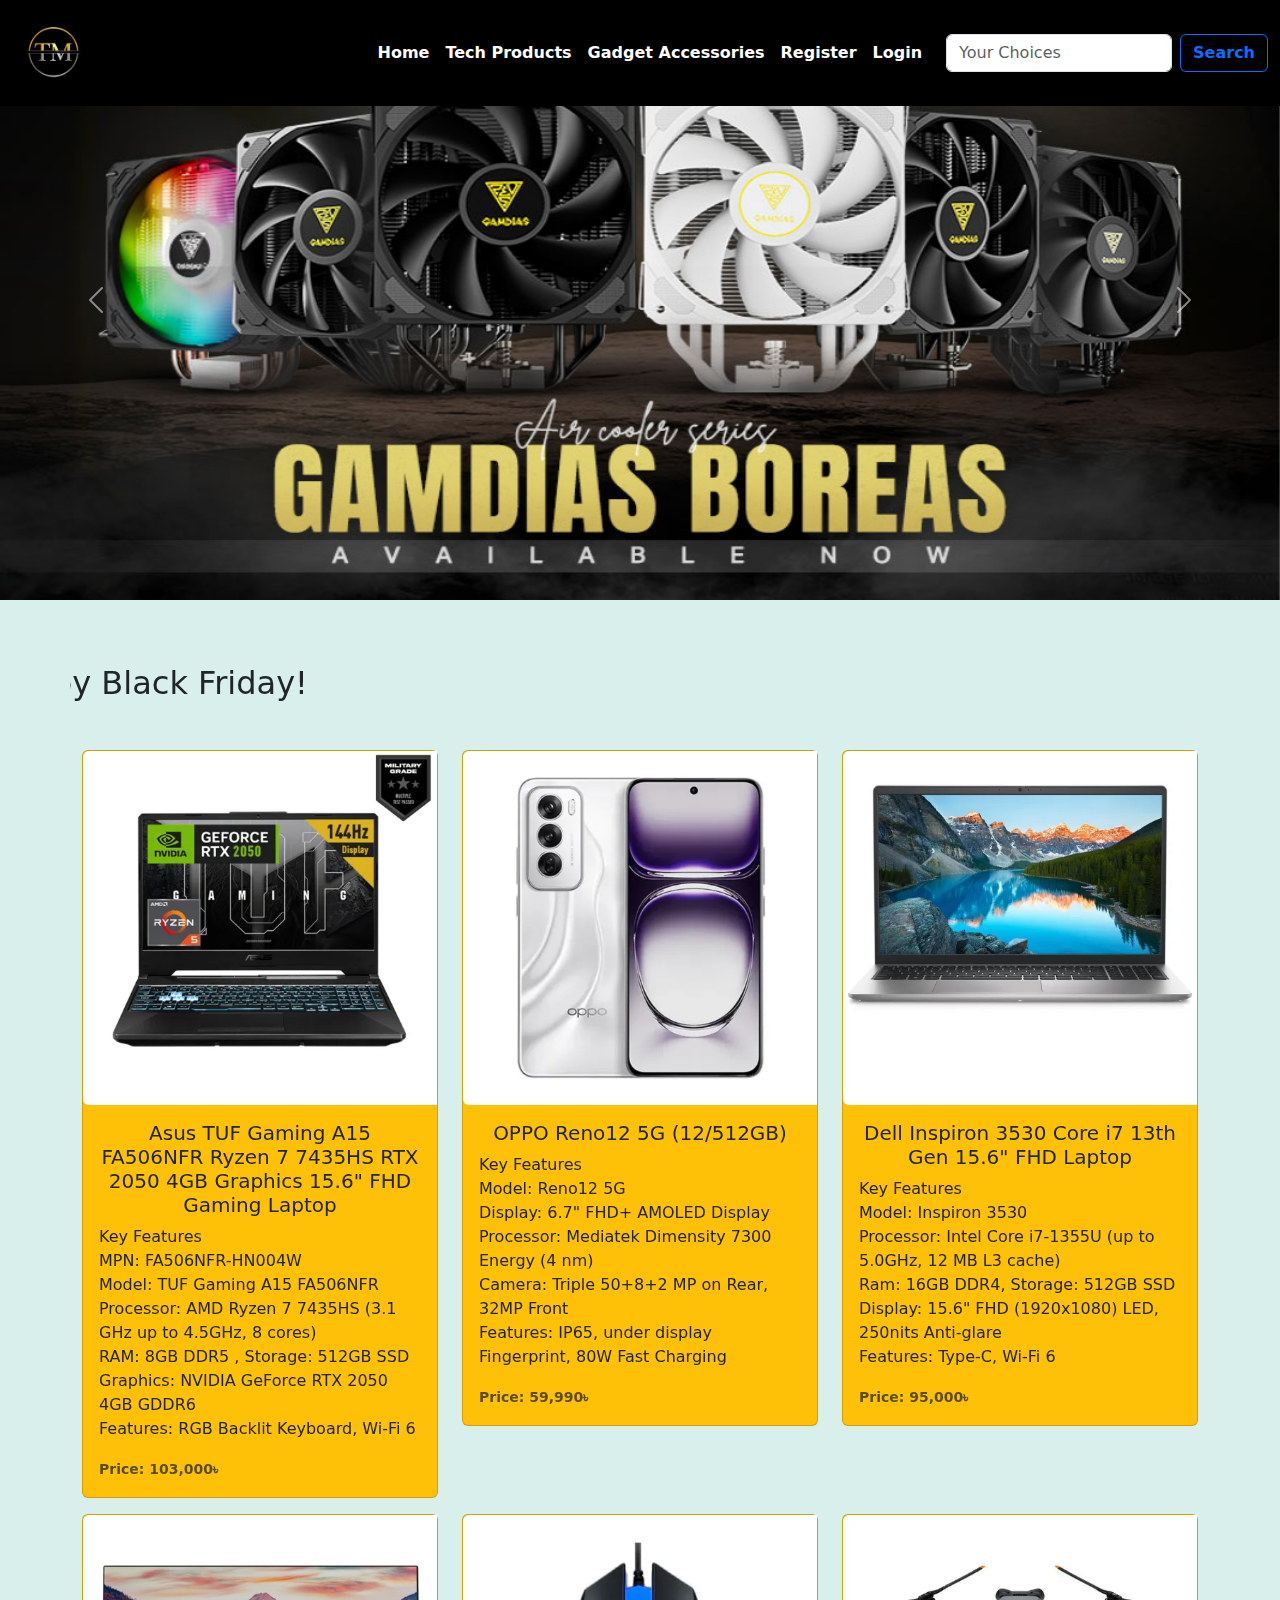
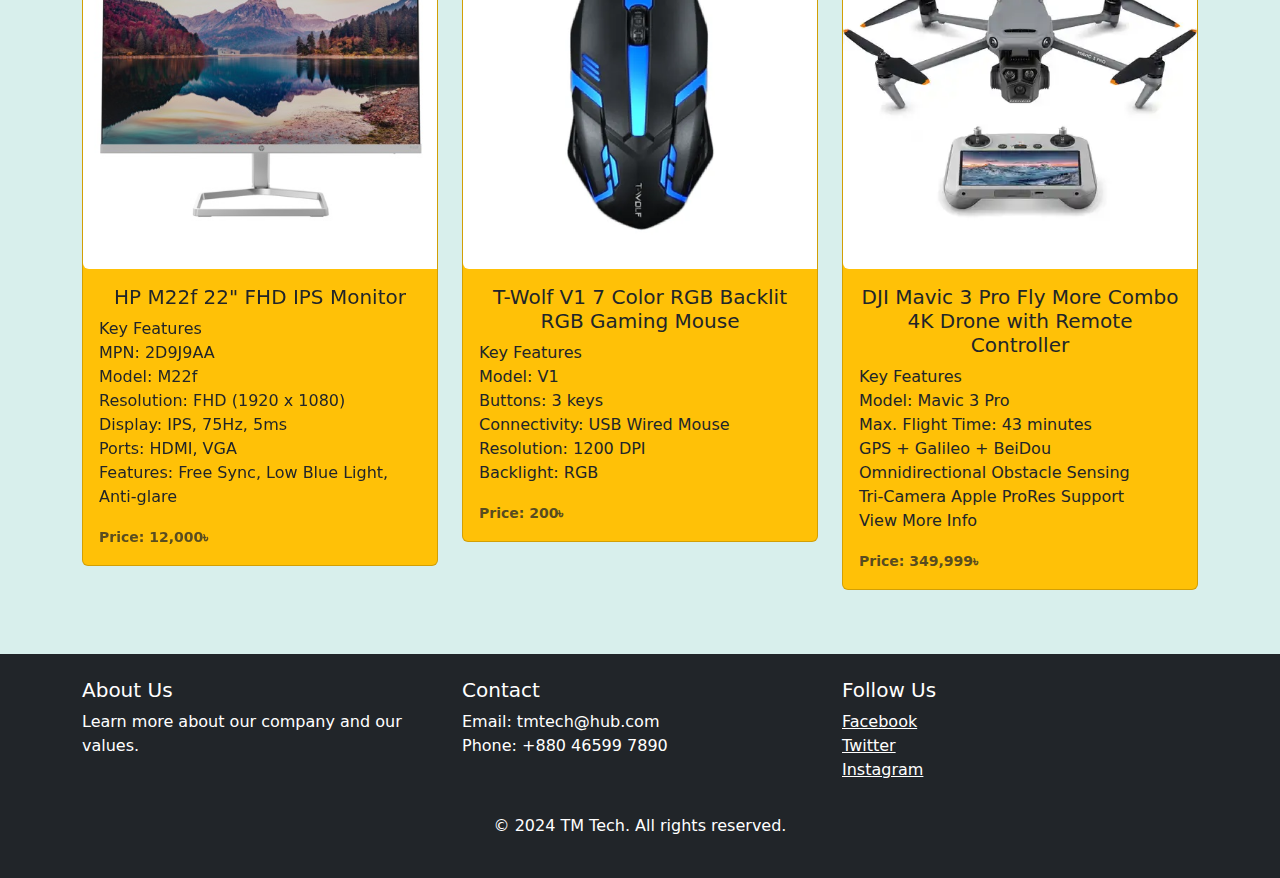
<file: index.html>
<!DOCTYPE html>
<html lang="en">
<head>
    <meta charset="UTF-8">
    <meta name="viewport" content="width=device-width, initial-scale=1.0">
    <title>TM Tech</title>
    <link rel="stylesheet" href="css/bootstrap/bootstrap-5.3.3-dist/css/bootstrap.min.css">
    <link rel="stylesheet" href="style.css">
</head>
<body class="bgback">
  <nav class="navbar navbar-expand-lg navcolor text-white fixed-top ">
        <div class="container-fluid">
          <a class="navbar-brand" href="#"><img class="logo" src="img/logo.png" alt=""></a>
          <button class="navbar-toggler" type="button" data-bs-toggle="collapse" data-bs-target="#navbarSupportedContent" aria-controls="navbarSupportedContent" aria-expanded="false" aria-label="Toggle navigation">
            <span class="navbar-toggler-icon"></span>
          </button>
          <div class="collapse navbar-collapse" id="navbarSupportedContent">
            <ul class="navbar-nav ms-auto me-3 mb-2 mb-lg-0 ">
              <li class="nav-item text-white">
                <a class="nav-link active text-white navfont" aria-current="page" href="index.html">Home</a>
              </li>
              <li class="nav-item">
                <a class="nav-link text-white navfont" href="product.html">Tech Products</a>
              </li>
              <li class="nav-item dropdown">
                <a class="nav-link text-white navfont" href="gadget accessories.html">Gadget Accessories</a>
              </li>
              <li class="nav-item">
                <a class="nav-link text-white navfont" href="form.html">Register</a>
              </li>
              <li class="nav-item">
                <a class="nav-link text-white navfont" href="loging.html">Login</a>
              </li>
            </ul>
            <form class="d-flex" role="search">
              <input class="form-control me-2" type="search" placeholder="Your Choices" aria-label="Search">
              <button class="btn btn-outline-primary navfont" type="submit">Search</button>
            </form>
          </div>
        </div>
      </nav>

<!-- NAvigation Bar End -->


<!-- Image Slider (Carousel) -->
<div id="carouselExampleAutoplaying" class="carousel slide" data-bs-ride="carousel">
  <div class="carousel-inner">
    <!-- First Image -->
    <div class="carousel-item active">
      <img src="img/hader picter.jpg" class="d-block w-100" alt="Image 1">
    </div>
    <!-- Second Image -->
    <div class="carousel-item">
      <img src="img/hader 2.webp" class="d-block w-100" alt="Image 2">
    </div>
    <!-- Third Image -->
    <div class="carousel-item">
      <img src="img/hader 3.webp" class="d-block w-100" alt="Image 3">
    </div>
    <!-- Fourth Image -->
    <div class="carousel-item">
      <img src="img/heder 4.jpg" class="d-block w-100" alt="Image 4">
    </div>
    <!-- Fifth Image -->
    <div class="carousel-item">
      <img src="img/Hedar 5.jpg" class="d-block w-100" alt="Image 5">
    </div>
  </div>
  <!-- Carousel Controls (optional) -->
  <button class="carousel-control-prev" type="button" data-bs-target="#carouselExampleAutoplaying" data-bs-slide="prev">
    <span class="carousel-control-prev-icon" aria-hidden="true"></span>
    <span class="visually-hidden">Previous</span>
  </button>
  <button class="carousel-control-next" type="button" data-bs-target="#carouselExampleAutoplaying" data-bs-slide="next">
    <span class="carousel-control-next-icon" aria-hidden="true"></span>
    <span class="visually-hidden">Next</span>
  </button>
</div>


<div class="container mt-3">
    
 
  <section class="row bg">
      <marquee behavior="" direction="right"><h2 class="text-center my-5">Beat the rush: order now, get it by Black Friday!</h2></marquee>
  <div class="col-4">
      <div class="card mb-3 bg-warning" style="max-width: 540px;">
              <img src="img/tuf gaming.webp" class="img-fluid rounded-start" alt="...">
              <div class="card-body">
                <h5 class="card-title text-center">Asus TUF Gaming A15 FA506NFR Ryzen 7 7435HS RTX 2050 4GB Graphics 15.6" FHD Gaming Laptop</h5>
                <p class="card-text">Key Features<br>
                  MPN: FA506NFR-HN004W<br>
                  Model: TUF Gaming A15 FA506NFR<br>
                  Processor: AMD Ryzen 7 7435HS (3.1 GHz up to 4.5GHz, 8 cores)<br>
                  RAM: 8GB DDR5 , Storage: 512GB SSD<br>
                  Graphics: NVIDIA GeForce RTX 2050 4GB GDDR6<br>
                  Features: RGB Backlit Keyboard, Wi-Fi 6</p>
                <p class="card-text"><small class="text-body-secondary"><b>Price:	103,000৳</b></small></p>
              </div>
  </div>
  </div>
  
  <div class="col-4">
      <div class="card mb-3 bg-warning" style="max-width: 540px;">
              <img src="img/reno-12-5g-astro-silver-002-500x500.webp" class="img-fluid rounded-start" alt="...">
              <div class="card-body">
                <h5 class="card-title text-center">OPPO Reno12 5G (12/512GB)</h5>
                <p class="card-text">Key Features<br>
                  Model: Reno12 5G<br>
                  Display: 6.7" FHD+ AMOLED Display<br>
                  Processor: Mediatek Dimensity 7300 Energy (4 nm)<br>
                  Camera: Triple 50+8+2 MP on Rear, 32MP Front<br>
                  Features: IP65, under display Fingerprint, 80W Fast Charging</p>
                <p class="card-text"><small class="text-body-secondary"><b>Price:	59,990৳</b></small></p>
              </div>
  </div>
  </div>
  
  <div class="col-4">
      <div class="card mb-3 bg-warning" style="max-width: 540px;">
              <img src="img/inspiron-3530-01-500x500.webp" class="img-fluid rounded-start" alt="...">
              <div class="card-body">
                <h5 class="card-title text-center">Dell Inspiron 3530 Core i7 13th Gen 15.6" FHD Laptop</h5>
                <p class="card-text">Key Features<br>
                  Model: Inspiron 3530<br>
                  Processor: Intel Core i7-1355U (up to 5.0GHz, 12 MB L3 cache)<br>
                  Ram: 16GB DDR4, Storage: 512GB SSD<br>
                  Display: 15.6" FHD (1920x1080) LED, 250nits Anti-glare<br>
                  Features: Type-C, Wi-Fi 6</p>
                <p class="card-text"><small class="text-body-secondary"><b>Price:	95,000৳</b></small></p>
              </div>
  </div>
  </div>
 
  <div class="col-4">
   <div class="card mb-3 bg-warning" style="max-width: 540px;">
           <img src="img/m22f-500x500.jpg" class="img-fluid rounded-start" alt="...">
           <div class="card-body">
             <h5 class="card-title text-center">HP M22f 22" FHD IPS Monitor</h5>
             <p class="card-text">Key Features<br>
              MPN: 2D9J9AA<br>
              Model: M22f<br>
              Resolution: FHD (1920 x 1080)<br>
              Display: IPS, 75Hz, 5ms<br>
              Ports: HDMI, VGA<br>
              Features: Free Sync, Low Blue Light, Anti-glare</p>
             <p class="card-text"><small class="text-body-secondary"><b>Price:	12,000৳</b></small></p>
           </div>
 </div>
 </div>
 
 <div class="col-4">
   <div class="card mb-3 bg-warning" style="max-width: 540px;">
           <img src="img/mouse.webp" class="img-fluid rounded-start" alt="...">
           <div class="card-body">
             <h5 class="card-title text-center">T-Wolf V1 7 Color RGB Backlit RGB Gaming Mouse</h5>
             <p class="card-text">Key Features<br>
              Model: V1<br>
              Buttons: 3 keys<br>
              Connectivity: USB Wired Mouse<br>
              Resolution: 1200 DPI<br>
              Backlight: RGB</p>
             <p class="card-text"><small class="text-body-secondary"><b>Price:	200৳</b></small></p>
           </div>
 </div>
 </div>
 
 <div class="col-4">
   <div class="card mb-3 bg-warning" style="max-width: 540px;">
           <img src="img/mavic-3-pro-500x500.webp" class="img-fluid rounded-start" alt="...">
           <div class="card-body">
             <h5 class="card-title text-center">DJI Mavic 3 Pro Fly More Combo 4K Drone with Remote Controller</h5>
             <p class="card-text">Key Features <br>
              Model: Mavic 3 Pro <br>
              Max. Flight Time: 43 minutes <br>
              GPS + Galileo + BeiDou <br>
              Omnidirectional Obstacle Sensing <br>
              Tri-Camera Apple ProRes Support <br>
              View More Info</p>
             <p class="card-text"><small class="text-body-secondary"><b>Price:	349,999৳</b></small></p>
           </div>
 </div>
 </div>
 </section>
 </div>

<!-- make a footer -->
<footer class="bg-dark text-white py-4 mt-5">
    <div class="container">
        <div class="row">
            <div class="col-md-4">
                <h5>About Us</h5>
                <p>Learn more about our company and our values.</p>
            </div>
            <div class="col-md-4">
                <h5>Contact</h5>
                <ul class="list-unstyled">
                    <li>Email: tmtech@hub.com</li>
                    <li>Phone: +880 46599 7890</li>
                </ul>
            </div>
            <div class="col-md-4">
                <h5>Follow Us</h5>
                <ul class="list-unstyled">
                    <li><a href="#" class="text-white">Facebook</a></li>
                    <li><a href="#" class="text-white">Twitter</a></li>
                    <li><a href="#" class="text-white">Instagram</a></li>
                </ul>
            </div>
        </div>
        <div class="text-center mt-3">
            <p>&copy; 2024 TM Tech. All rights reserved.</p>
        </div>
    </div>
</footer>

    <script src="css/bootstrap/bootstrap-5.3.3-dist/js/bootstrap.bundle.min.js"></script>
</body>
</html>
</file>
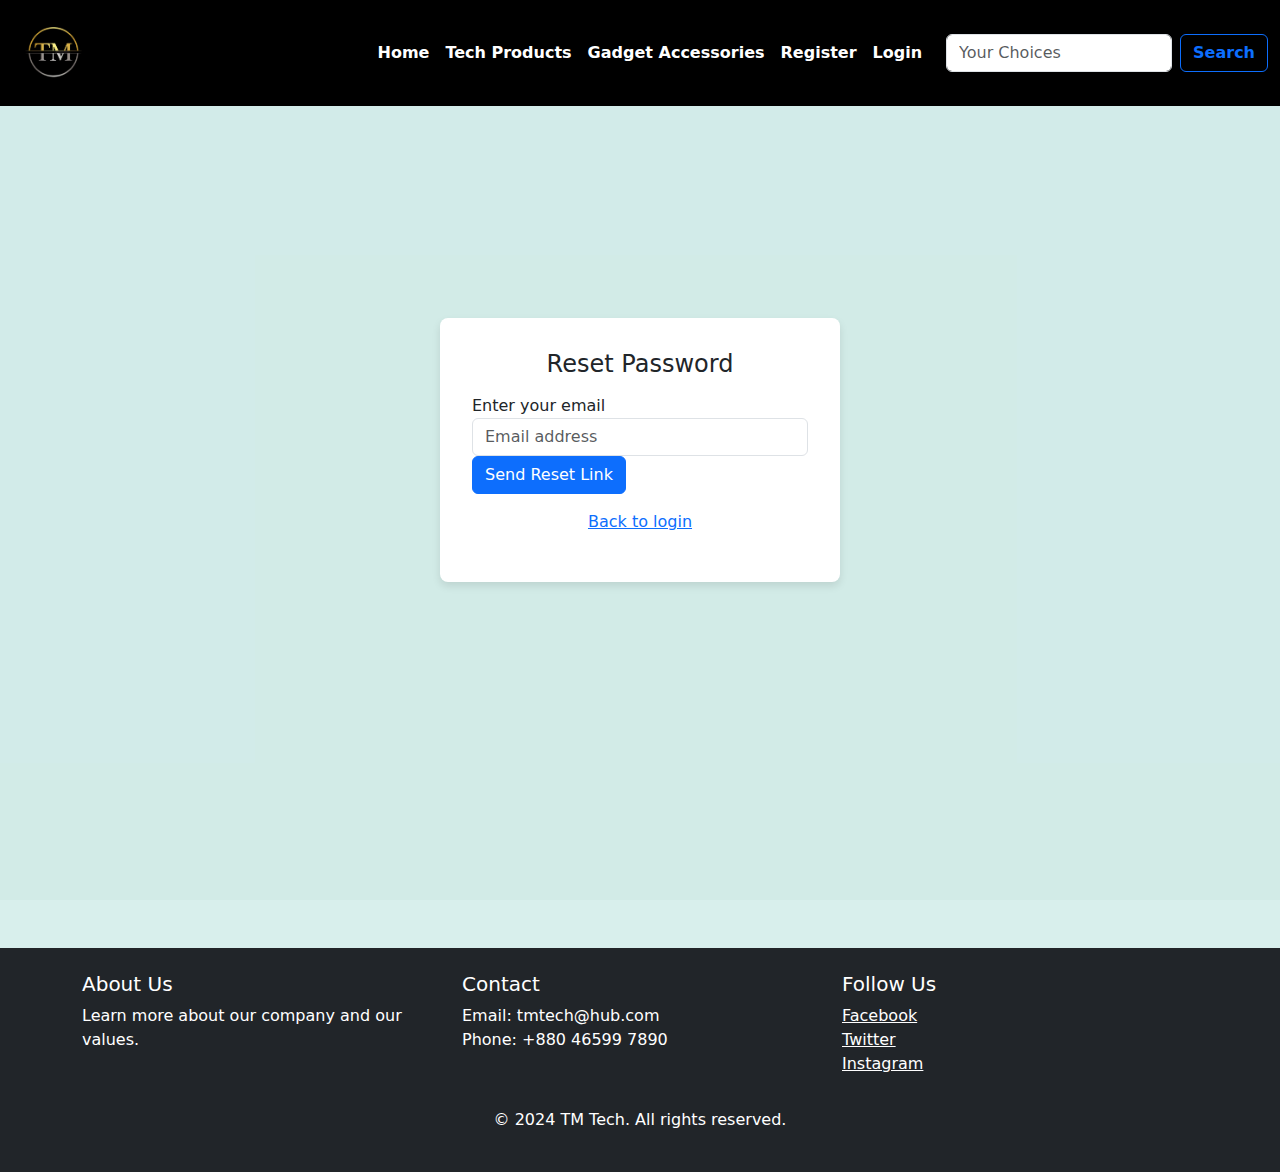
<file: forget.html>
<!DOCTYPE html>
<html lang="en">
<head>
    <meta charset="UTF-8">
    <meta name="viewport" content="width=device-width, initial-scale=1.0">
    <meta charset="UTF-8">
    <meta name="viewport" content="width=device-width, initial-scale=1.0">
    <title>Password Reset</title>
    <link rel="stylesheet" href="css/bootstrap/bootstrap-5.3.3-dist/css/bootstrap.min.css">
    <link rel="stylesheet" href="style.css">
    <link href="https://maxcdn.bootstrapcdn.com/bootstrap/4.5.2/css/bootstrap.min.css">
    <link rel="stylesheet" href="forget.css">
</head>
<body class="bgback">
  <nav class="navbar navbar-expand-lg navcolor text-white fixed-top ">
      <div class="container-fluid">
        <a class="navbar-brand" href="#"><img class="logo" src="img/logo.png" alt=""></a>
        <button class="navbar-toggler" type="button" data-bs-toggle="collapse" data-bs-target="#navbarSupportedContent" aria-controls="navbarSupportedContent" aria-expanded="false" aria-label="Toggle navigation">
          <span class="navbar-toggler-icon"></span>
        </button>
        <div class="collapse navbar-collapse" id="navbarSupportedContent">
          <ul class="navbar-nav ms-auto me-3 mb-2 mb-lg-0 ">
            <li class="nav-item text-white">
              <a class="nav-link active text-white navfont" aria-current="page" href="index.html">Home</a>
            </li>
            <li class="nav-item">
              <a class="nav-link text-white navfont" href="product.html">Tech Products</a>
            </li>
            <li class="nav-item dropdown">
              <a class="nav-link text-white navfont" href="gadget accessories.html">Gadget Accessories</a>
            </li>
            <li class="nav-item">
              <a class="nav-link text-white navfont" href="form.html">Register</a>
            </li>
            <li class="nav-item">
              <a class="nav-link text-white navfont" href="loging.html">Login</a>
            </li>
          </ul>
          <form class="d-flex" role="search">
            <input class="form-control me-2" type="search" placeholder="Your Choices" aria-label="Search">
            <button class="btn btn-outline-primary navfont" type="submit">Search</button>
          </form>
        </div>
      </div>
    </nav>

<!-- NAvigation Bar End -->


</head>
<body>
    <div class="reset-container">
        <div class="reset-card">
            <h3 class="text-center">Reset Password</h3>
            <form>
                <div class="form-group">
                    <label for="email">Enter your email</label>
                    <input type="email" class="form-control" id="email" placeholder="Email address" required>
                </div>
                <button type="submit" class="btn btn-primary btn-block">Send Reset Link</button>
            </form>
            <p class="text-center mt-3">
                <a href="loging.html">Back to login</a>
            </p>
        </div>
    </div>

    <!-- Bootstrap JS and dependencies -->
    <script src="https://code.jquery.com/jquery-3.5.1.slim.min.js"></script>
    <script src="https://cdn.jsdelivr.net/npm/popper.js@1.16.0/dist/umd/popper.min.js"></script>
    <script src="https://stackpath.bootstrapcdn.com/bootstrap/4.5.2/js/bootstrap.min.js"></script>
</body>
<!-- make a footer -->
<footer class="bg-dark text-white py-4 mt-5">
  <div class="container">
      <div class="row">
          <div class="col-md-4">
              <h5>About Us</h5>
              <p>Learn more about our company and our values.</p>
          </div>
          <div class="col-md-4">
              <h5>Contact</h5>
              <ul class="list-unstyled">
                  <li>Email: tmtech@hub.com</li>
                  <li>Phone: +880 46599 7890</li>
              </ul>
          </div>
          <div class="col-md-4">
              <h5>Follow Us</h5>
              <ul class="list-unstyled">
                  <li><a href="#" class="text-white">Facebook</a></li>
                  <li><a href="#" class="text-white">Twitter</a></li>
                  <li><a href="#" class="text-white">Instagram</a></li>
              </ul>
          </div>
      </div>
      <div class="text-center mt-3">
          <p>&copy; 2024 TM Tech. All rights reserved.</p>
      </div>
  </div>
</footer>

  <script src="css/bootstrap/bootstrap-5.3.3-dist/js/bootstrap.bundle.min.js"></script>
</html>
</file>
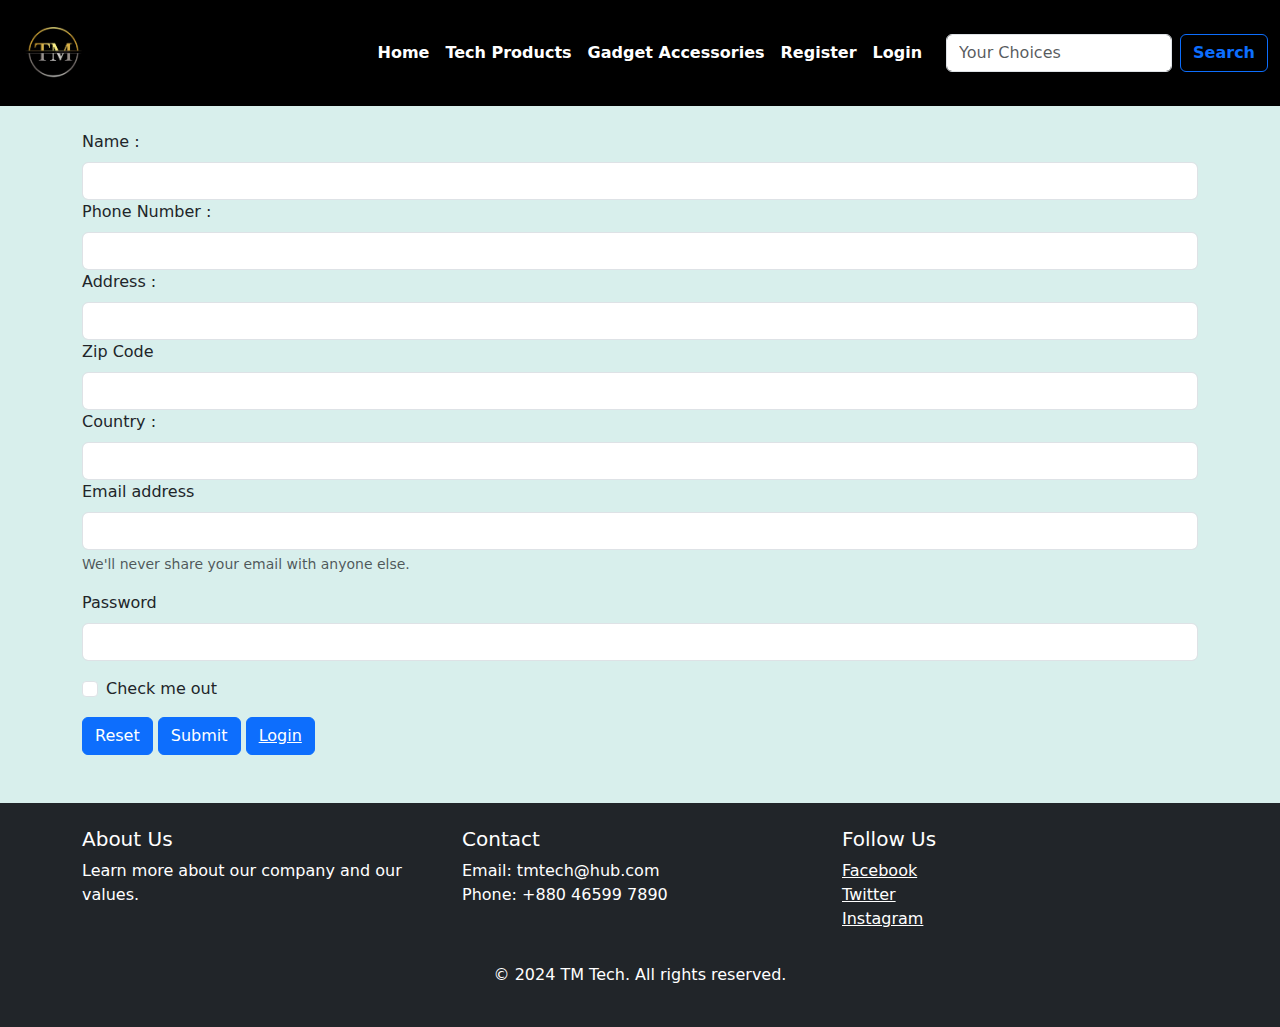
<file: form.html>
<!DOCTYPE html>
<html lang="en">
<head>
    <meta charset="UTF-8">
    <meta name="viewport" content="width=device-width, initial-scale=1.0">
    <title>TM Tech</title>
    <link rel="stylesheet" href="css/bootstrap/bootstrap-5.3.3-dist/css/bootstrap.min.css">
    <link rel="stylesheet" href="style.css">
</head>
<body class="bgback">
  <nav class="navbar navbar-expand-lg navcolor text-white ">
      <div class="container-fluid">
        <a class="navbar-brand" href="#"><img class="logo" src="img/logo.png" alt=""></a>
        <button class="navbar-toggler" type="button" data-bs-toggle="collapse" data-bs-target="#navbarSupportedContent" aria-controls="navbarSupportedContent" aria-expanded="false" aria-label="Toggle navigation">
          <span class="navbar-toggler-icon"></span>
        </button>
        <div class="collapse navbar-collapse" id="navbarSupportedContent">
          <ul class="navbar-nav ms-auto me-3 mb-2 mb-lg-0 ">
            <li class="nav-item text-white">
              <a class="nav-link active text-white navfont myhover" aria-current="page" href="index.html">Home</a>
            </li>
            <li class="nav-item">
              <a class="nav-link text-white navfont" href="product.html">Tech Products</a>
            </li>
            <li class="nav-item dropdown">
              <a class="nav-link text-white navfont" href="gadget accessories.html">Gadget Accessories</a>
            </li>
            <li class="nav-item">
              <a class="nav-link text-white navfont" href="form.html">Register</a>
            </li>
            <li class="nav-item">
              <a class="nav-link text-white navfont" href="loging.html">Login</a>
            </li>
          </ul>
          <form class="d-flex" role="search">
            <input class="form-control me-2" type="search" placeholder="Your Choices" aria-label="Search">
            <button class="btn btn-outline-primary navfont" type="submit">Search</button>
          </form>
        </div>
      </div>
    </nav>

<!-- NAvigation Bar End -->

    <form class="align container mt-4">
        <div class="mb-3">
          <label for="exampleInputEmail1" class="form-label">Name : </label>
          <input type="text" class="form-control">

          <label for="exampleInputEmail1" class="form-label">Phone Number : </label>
          <input type="text" class="form-control">

          <label for="exampleInputEmail1" class="form-label">Address : </label>
          <input type="text" class="form-control">
          <label for="exampleInputEmail1" class="form-label">Zip Code</label>
          <input type="text" class="form-control">
          <label for="exampleInputEmail1" class="form-label">Country : </label>
          <input type="text" class="form-control">

          <label for="exampleInputEmail1" class="form-label">Email address</label>
          <input type="email" class="form-control" id="exampleInputEmail1" aria-describedby="emailHelp">
          <div id="emailHelp" class="form-text">We'll never share your email with anyone else.</div>
        </div>
        <div class="mb-3">
          <label for="exampleInputPassword1" class="form-label">Password</label>
          <input type="password" class="form-control" id="exampleInputPassword1">
        </div>
        <div class="mb-3 form-check">
          <input type="checkbox" class="form-check-input" id="exampleCheck1">
          <label class="form-check-label" for="exampleCheck1">Check me out</label>
        </div>
        <button type="submit" class="btn btn-primary">Reset</button>
        <button type="submit" class="btn btn-primary">Submit</button>
        <button type="submit" class="btn btn-primary"><a class="text-white" href="loging.html">Login</a></button>
      </form>
      <!-- make a footer -->
<footer class="bg-dark text-white py-4 mt-5">
  <div class="container">
      <div class="row">
          <div class="col-md-4">
              <h5>About Us</h5>
              <p>Learn more about our company and our values.</p>
          </div>
          <div class="col-md-4">
              <h5>Contact</h5>
              <ul class="list-unstyled">
                  <li>Email: tmtech@hub.com</li>
                  <li>Phone: +880 46599 7890</li>
              </ul>
          </div>
          <div class="col-md-4">
              <h5>Follow Us</h5>
              <ul class="list-unstyled">
                  <li><a href="#" class="text-white">Facebook</a></li>
                  <li><a href="#" class="text-white">Twitter</a></li>
                  <li><a href="#" class="text-white">Instagram</a></li>
              </ul>
          </div>
      </div>
      <div class="text-center mt-3">
          <p>&copy; 2024 TM Tech. All rights reserved.</p>
      </div>
  </div>
</footer>

  <script src="css/bootstrap/bootstrap-5.3.3-dist/js/bootstrap.bundle.min.js"></script>
</body>
</html>
</file>
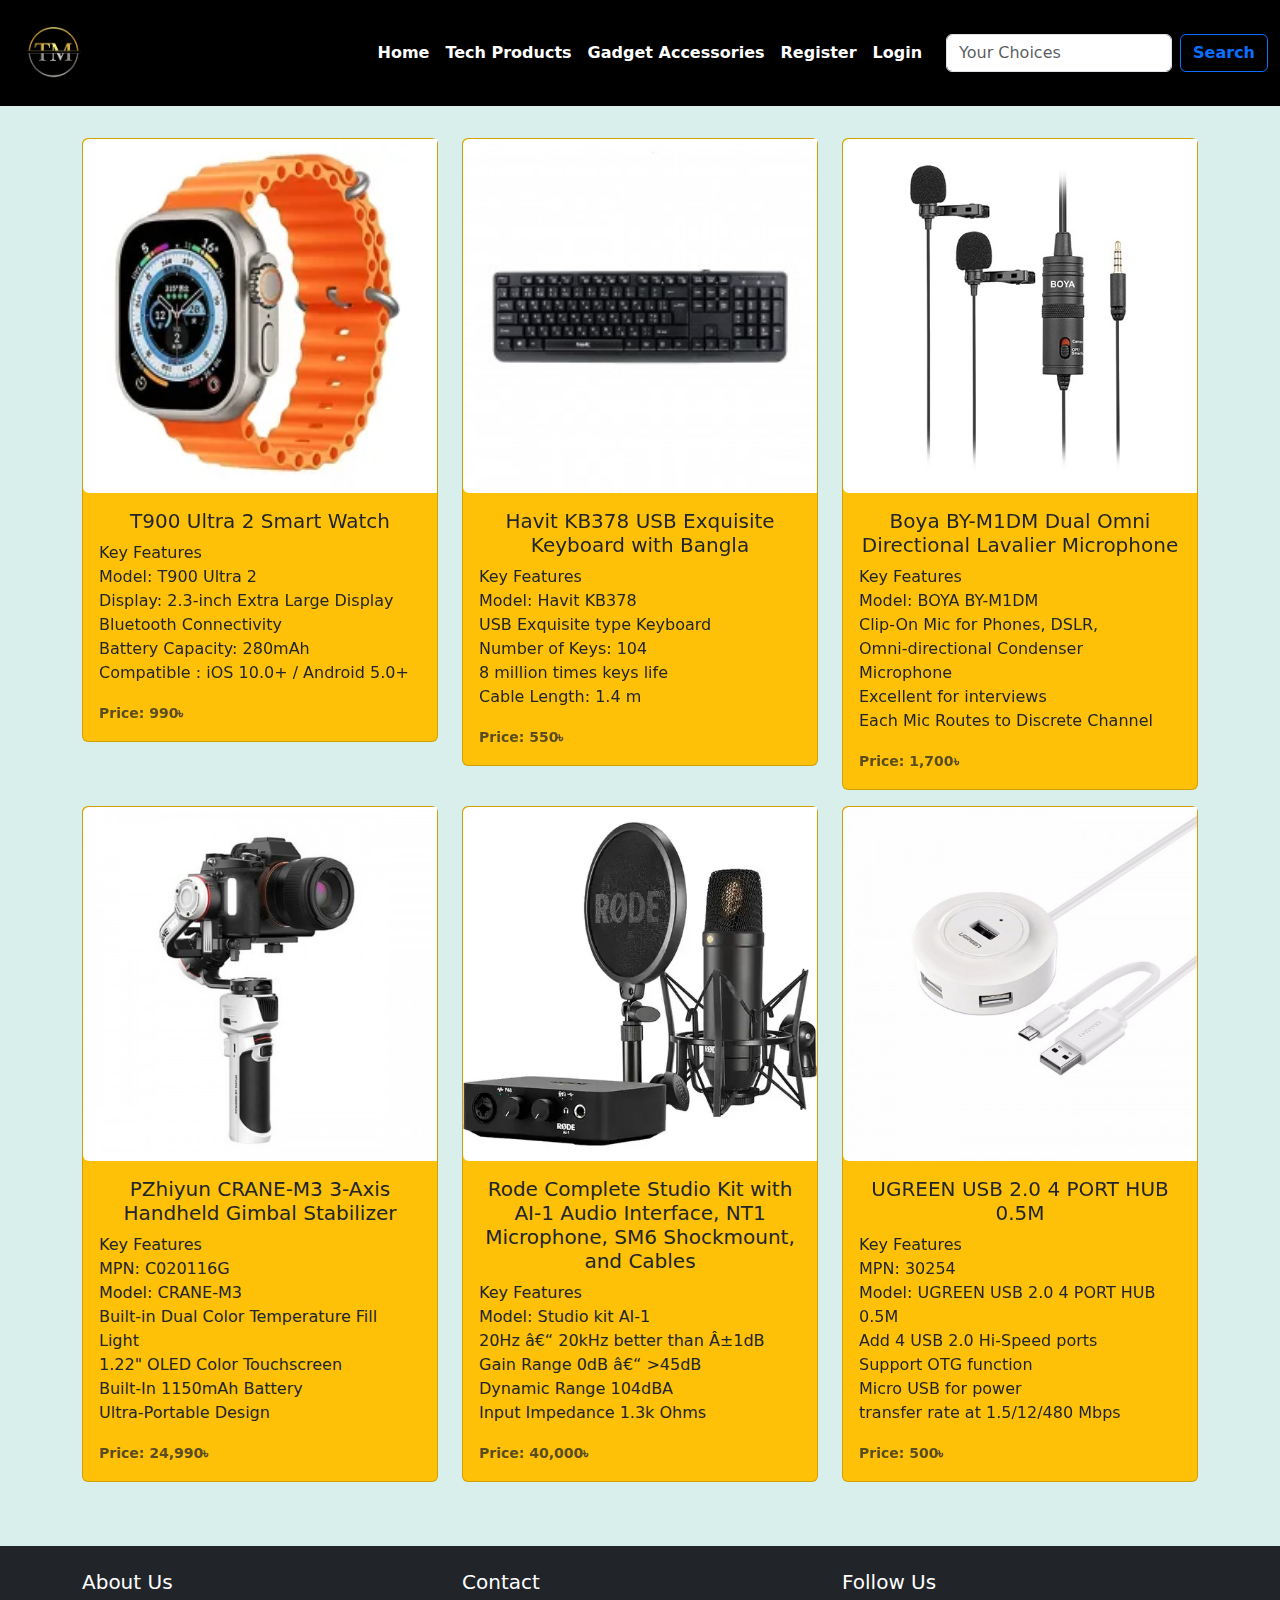
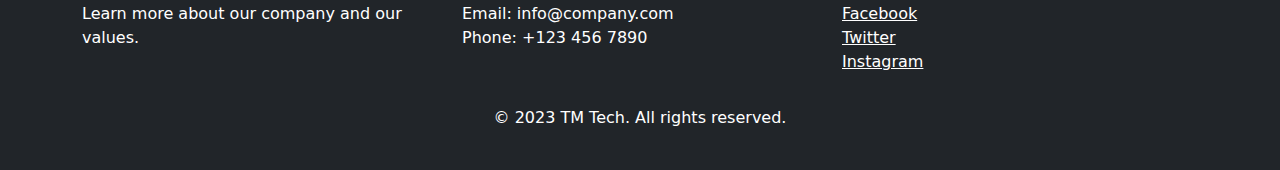
<file: gadget accessories.html>
<!DOCTYPE html>
<html lang="en">
<head>
    <meta charset="UTF-8">
    <meta name="viewport" content="width=device-width, initial-scale=1.0">
    <title>TM Tech</title>
    <link rel="stylesheet" href="css/bootstrap/bootstrap-5.3.3-dist/css/bootstrap.min.css">
    <link rel="stylesheet" href="style.css">
</head>
<body class="bgback">
  <nav class="navbar navbar-expand-lg navcolor text-white fixed-top ">
      <div class="container-fluid">
        <a class="navbar-brand" href="#"><img class="logo" src="img/logo.png" alt=""></a>
        <button class="navbar-toggler" type="button" data-bs-toggle="collapse" data-bs-target="#navbarSupportedContent" aria-controls="navbarSupportedContent" aria-expanded="false" aria-label="Toggle navigation">
          <span class="navbar-toggler-icon"></span>
        </button>
        <div class="collapse navbar-collapse" id="navbarSupportedContent">
          <ul class="navbar-nav ms-auto me-3 mb-2 mb-lg-0 ">
            <li class="nav-item text-white">
              <a class="nav-link active text-white navfont" aria-current="page" href="index.html">Home</a>
            </li>
            <li class="nav-item">
              <a class="nav-link text-white navfont" href="product.html">Tech Products</a>
            </li>
            <li class="nav-item dropdown">
              <a class="nav-link text-white navfont" href="gadget accessories.html">Gadget Accessories</a>
            </li>
            <li class="nav-item">
              <a class="nav-link text-white navfont" href="form.html">Register</a>
            </li>
            <li class="nav-item">
              <a class="nav-link text-white navfont" href="loging.html">Login</a>
            </li>
          </ul>
          <form class="d-flex" role="search">
            <input class="form-control me-2" type="search" placeholder="Your Choices" aria-label="Search">
            <button class="btn btn-outline-primary navfont" type="submit">Search</button>
          </form>
        </div>
      </div>
    </nav>

<!-- NAvigation Bar End -->
<div class="container mt-lg-1">
    
 </main>
 
 <section class="row bg">
     <marquee behavior="" direction="right"><h2 class="text-center my-5">Beat the rush: order now, get it by Black Friday!</h2></marquee>
 <div class="col-4">
     <div class="card mb-3 bg-warning" style="max-width: 540px;">
             <img src="img/t900-ultra-2-orange-02-228x228.webp" class="img-fluid rounded-start" alt="...">
             <div class="card-body">
               <h5 class="card-title text-center">T900 Ultra 2 Smart Watch</h5>
               <p class="card-text">Key Features <br>
                Model: T900 Ultra 2 <br>
                Display: 2.3-inch Extra Large Display <br>
                Bluetooth Connectivity <br>
                Battery Capacity: 280mAh <br>
                Compatible : iOS 10.0+ / Android 5.0+</p>
               <p class="card-text"><small class="text-body-secondary"><b>Price: 990৳</b></small></p>
             </div>
 </div>
 </div>
 
 <div class="col-4">
     <div class="card mb-3 bg-warning" style="max-width: 540px;">
             <img src="img/kb378-1-228x228.jpg" class="img-fluid rounded-start" alt="...">
             <div class="card-body">
               <h5 class="card-title text-center">Havit KB378 USB Exquisite Keyboard with Bangla</h5>
               <p class="card-text">Key Features <br>
                Model: Havit KB378 <br>
                USB Exquisite type Keyboard <br>
                Number of Keys: 104 <br>
                8 million times keys life <br>
                Cable Length: 1.4 m</p>
               <p class="card-text"><small class="text-body-secondary"><b>Price: 550৳</b></small></p>
             </div>
 </div>
 </div>
 
 <div class="col-4">
     <div class="card mb-3 bg-warning" style="max-width: 540px;">
             <img src="img/m1dm-1-500x500.jpg" class="img-fluid rounded-start" alt="...">
             <div class="card-body">
               <h5 class="card-title text-center">Boya BY-M1DM Dual Omni Directional Lavalier Microphone</h5>
               <p class="card-text">Key Features <br>
                Model: BOYA BY-M1DM <br>
                Clip-On Mic for Phones, DSLR, <br>
                Omni-directional Condenser Microphone <br>
                Excellent for interviews <br>
                Each Mic Routes to Discrete Channel</p>
               <p class="card-text"><small class="text-body-secondary"><b>Price: 1,700৳</b></small></p>
             </div>
 </div>
 </div>

 <div class="col-4">
  <div class="card mb-3 bg-warning" style="max-width: 540px;">
          <img src="img/crane-m3-01-500x500.jpg" class="img-fluid rounded-start" alt="...">
          <div class="card-body">
            <h5 class="card-title text-center">PZhiyun CRANE-M3 3-Axis Handheld Gimbal Stabilizer</h5>
            <p class="card-text">Key Features <br>
              MPN: C020116G <br>
              Model: CRANE-M3 <br>
              Built-in Dual Color Temperature Fill Light <br>
              1.22" OLED Color Touchscreen <br>
              Built-In 1150mAh Battery <br>
              Ultra-Portable Design</p>
            <p class="card-text"><small class="text-body-secondary"><b>Price: 24,990৳</b></small></p>
          </div>
</div>
</div>

<div class="col-4">
  <div class="card mb-3 bg-warning" style="max-width: 540px;">
          <img src="img/studio-kit-al1-05-500x500.webp" class="img-fluid rounded-start" alt="...">
          <div class="card-body">
            <h5 class="card-title text-center">Rode Complete Studio Kit with AI-1 Audio Interface, NT1 Microphone, SM6 Shockmount, and Cables</h5>
            <p class="card-text">Key Features <br>
              Model: Studio kit AI-1 <br>
              20Hz â€“ 20kHz better than Â±1dB <br>
              Gain Range 0dB â€“ >45dB <br>
              Dynamic Range 104dBA <br>
              Input Impedance 1.3k Ohms</p>
            <p class="card-text"><small class="text-body-secondary"><b>Price: 40,000৳</b></small></p>
          </div>
</div>
</div>

<div class="col-4">
  <div class="card mb-3 bg-warning" style="max-width: 540px;">
          <img src="img/usb-hub-500x500.jpg" class="img-fluid rounded-start" alt="...">
          <div class="card-body">
            <h5 class="card-title text-center">UGREEN USB 2.0 4 PORT HUB 0.5M</h5>
            <p class="card-text">Key Features <br>
              MPN: 30254 <br>
              Model: UGREEN USB 2.0 4 PORT HUB 0.5M <br>
              Add 4 USB 2.0 Hi-Speed ports <br>
              Support OTG function <br>
              Micro USB for power <br>
              transfer rate at 1.5/12/480 Mbps</p>
            <p class="card-text"><small class="text-body-secondary"><b>Price: 500৳</b></small></p>
          </div>
</div>
</div>
</section>
</div>

<!-- make a footer -->
<footer class="bg-dark text-white py-4 mt-5">
    <div class="container">
        <div class="row">
            <div class="col-md-4">
                <h5>About Us</h5>
                <p>Learn more about our company and our values.</p>
            </div>
            <div class="col-md-4">
                <h5>Contact</h5>
                <ul class="list-unstyled">
                    <li>Email: info@company.com</li>
                    <li>Phone: +123 456 7890</li>
                </ul>
            </div>
            <div class="col-md-4">
                <h5>Follow Us</h5>
                <ul class="list-unstyled">
                    <li><a href="#" class="text-white">Facebook</a></li>
                    <li><a href="#" class="text-white">Twitter</a></li>
                    <li><a href="#" class="text-white">Instagram</a></li>
                </ul>
            </div>
        </div>
        <div class="text-center mt-3">
            <p>&copy; 2023 TM Tech. All rights reserved.</p>
        </div>
    </div>
</footer>

    <script src="css/bootstrap/bootstrap-5.3.3-dist/js/bootstrap.bundle.min.js"></script>
</body>
</html>
</file>
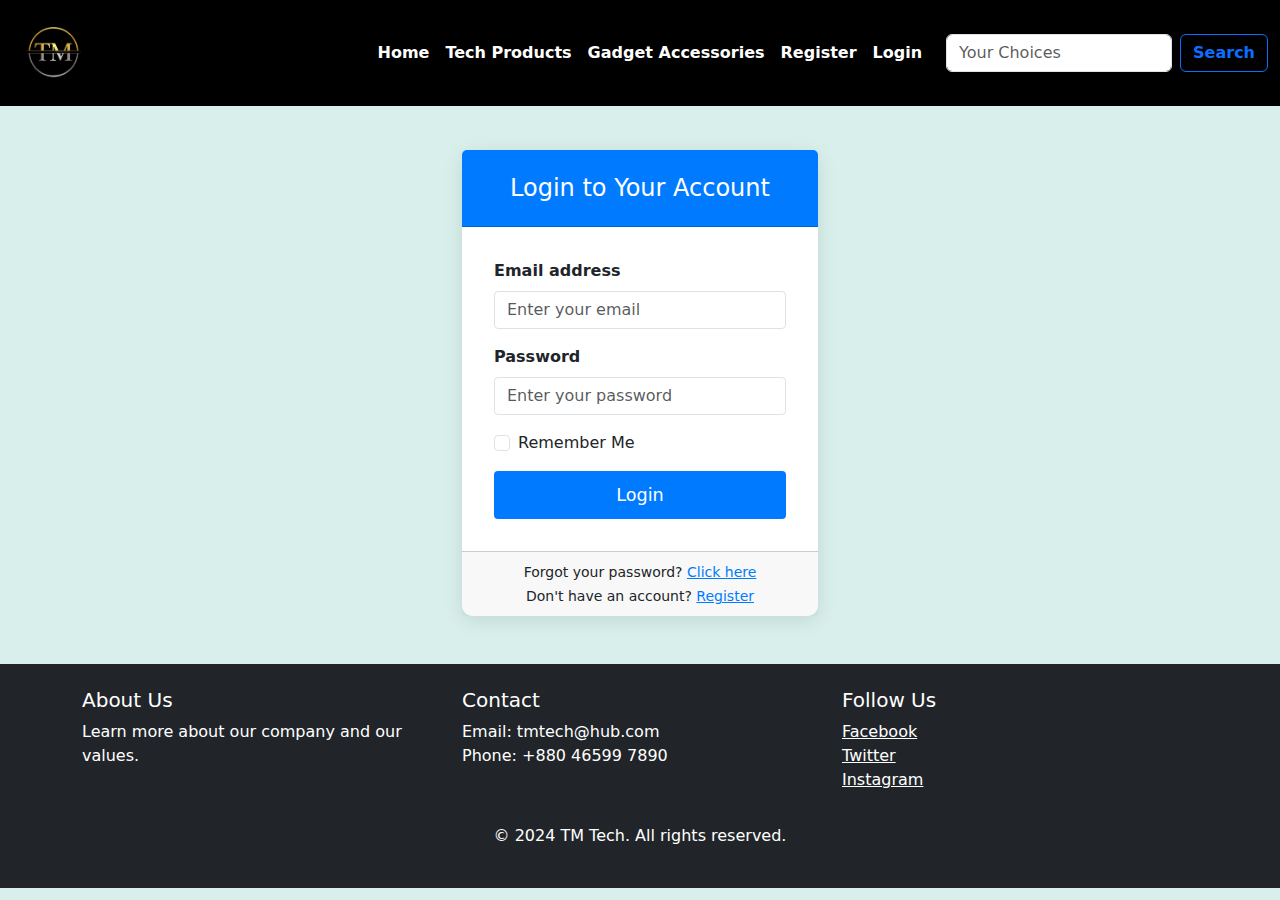
<file: loging.html>
<!DOCTYPE html>
<html lang="en">
<head>
    <meta charset="UTF-8">
    <meta name="viewport" content="width=device-width, initial-scale=1.0">
    <title>TM Tech</title>
    <link rel="stylesheet" href="css/bootstrap/bootstrap-5.3.3-dist/css/bootstrap.min.css">
    <link rel="stylesheet" href="style.css">
    <title>Login Page</title>
    <!-- Bootstrap CSS CDN -->
    <link href="https://cdn.jsdelivr.net/npm/bootstrap@5.3.0-alpha1/dist/css/bootstrap.min.css">
     <link rel="stylesheet" href="login.css">

</head>
<body class="bgback">
    <nav class="navbar navbar-expand-lg navcolor text-white fixed-top ">
        <div class="container-fluid">
          <a class="navbar-brand" href="#"><img class="logo" src="img/logo.png" alt=""></a>
          <button class="navbar-toggler" type="button" data-bs-toggle="collapse" data-bs-target="#navbarSupportedContent" aria-controls="navbarSupportedContent" aria-expanded="false" aria-label="Toggle navigation">
            <span class="navbar-toggler-icon"></span>
          </button>
          <div class="collapse navbar-collapse" id="navbarSupportedContent">
            <ul class="navbar-nav ms-auto me-3 mb-2 mb-lg-0 ">
              <li class="nav-item text-white">
                <a class="nav-link active text-white navfont" aria-current="page" href="index.html">Home</a>
              </li>
              <li class="nav-item">
                <a class="nav-link text-white navfont" href="product.html">Tech Products</a>
              </li>
              <li class="nav-item dropdown">
                <a class="nav-link text-white navfont" href="gadget accessories.html">Gadget Accessories</a>
              </li>
              <li class="nav-item">
                <a class="nav-link text-white navfont" href="form.html">Register</a>
              </li>
              <li class="nav-item">
                <a class="nav-link text-white navfont" href="loging.html">Login</a>
              </li>
            </ul>
            <form class="d-flex" role="search">
              <input class="form-control me-2" type="search" placeholder="Your Choices" aria-label="Search">
              <button class="btn btn-outline-primary navfont" type="submit">Search</button>
            </form>
          </div>
        </div>
      </nav>

<!-- NAvigation Bar End -->
<div class="marginTop"></div>

    <div class="container login-container">
        <div class="row justify-content-center">
            <div class="col-md-6 col-lg-4">
                <!-- Login Card -->
                <div class="card">
                    <div class="card-header">
                        Login to Your Account
                    </div>
                    <div class="card-body">
                        <form action="#" method="post">
                            <!-- Email Input -->
                            <div class="mb-3 form-group">
                                <label for="email" class="form-label">Email address</label>
                                <input type="email" class="form-control" id="email" placeholder="Enter your email" required>
                            </div>

                            <!-- Password Input -->
                            <div class="mb-3 form-group">
                                <label for="password" class="form-label">Password</label>
                                <input type="password" class="form-control" id="password" placeholder="Enter your password" required>
                            </div>

                            <!-- Remember Me Checkbox -->
                            <div class="form-check mb-3">
                                <input class="form-check-input" type="checkbox" id="rememberMe">
                                <label class="form-check-label" for="rememberMe">
                                    Remember Me
                                </label>
                            </div>

                            <!-- Submit Button -->
                            <button type="submit" class="btn btn-custom">Login</button>
                        </form>
                    </div>

                    <!-- Footer Links -->
                    <div class="card-footer text-center">
                        <small>Forgot your password? <a href="forget.html">Click here</a></small><br>
                        <small>Don't have an account? <a href="form.html">Register</a></small>
                    </div>
                </div>
            </div>
        </div>
    </div>

    <!-- Bootstrap JS and Popper.js CDN -->
    <script src="https://cdn.jsdelivr.net/npm/@popperjs/core@2.11.6/dist/umd/popper.min.js"></script>
    <script src="https://cdn.jsdelivr.net/npm/bootstrap@5.3.0-alpha1/dist/js/bootstrap.min.js"></script>
    <!-- make a footer -->
<footer class="bg-dark text-white py-4 mt-5">
    <div class="container">
        <div class="row">
            <div class="col-md-4">
                <h5>About Us</h5>
                <p>Learn more about our company and our values.</p>
            </div>
            <div class="col-md-4">
                <h5>Contact</h5>
                <ul class="list-unstyled">
                    <li>Email: tmtech@hub.com</li>
                    <li>Phone: +880 46599 7890</li>
                </ul>
            </div>
            <div class="col-md-4">
                <h5>Follow Us</h5>
                <ul class="list-unstyled">
                    <li><a href="#" class="text-white">Facebook</a></li>
                    <li><a href="#" class="text-white">Twitter</a></li>
                    <li><a href="#" class="text-white">Instagram</a></li>
                </ul>
            </div>
        </div>
        <div class="text-center mt-3">
            <p>&copy; 2024 TM Tech. All rights reserved.</p>
        </div>
    </div>
</footer>

    <script src="css/bootstrap/bootstrap-5.3.3-dist/js/bootstrap.bundle.min.js"></script>
</body>

</html>
</file>
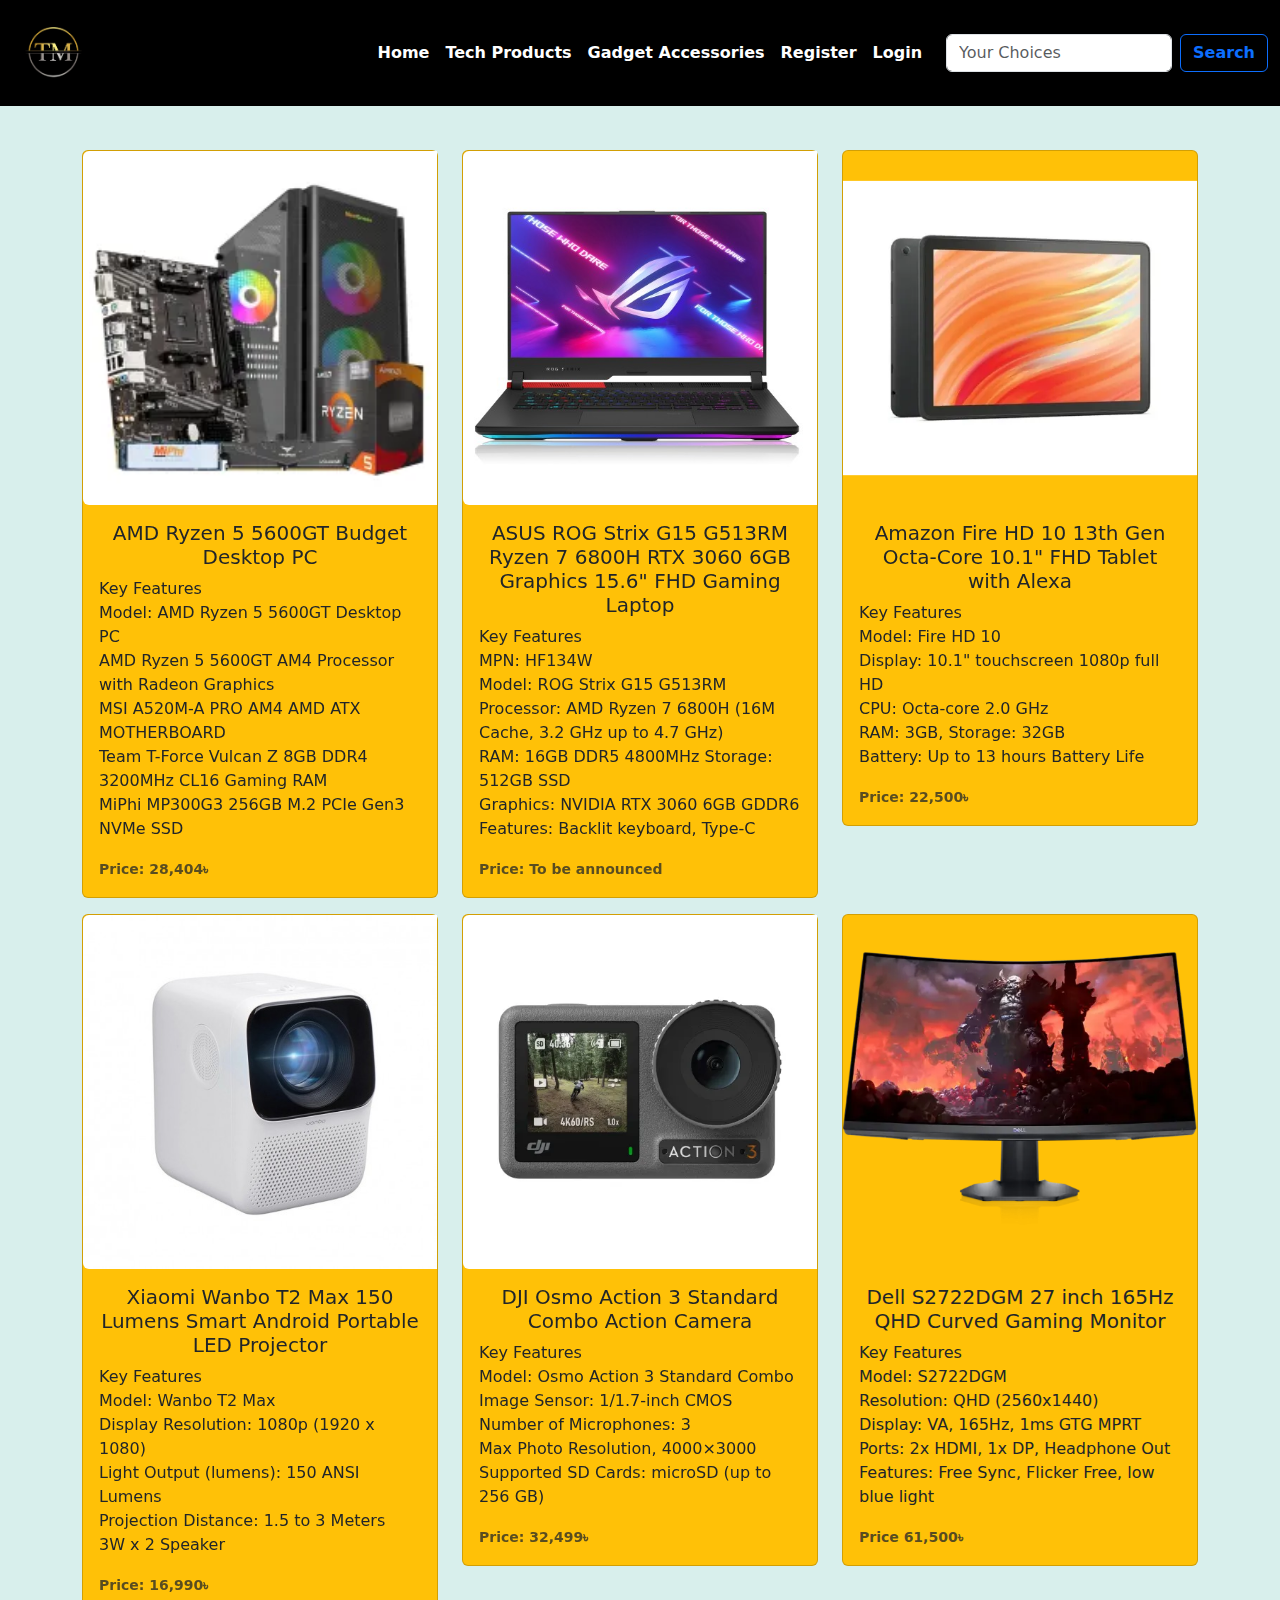
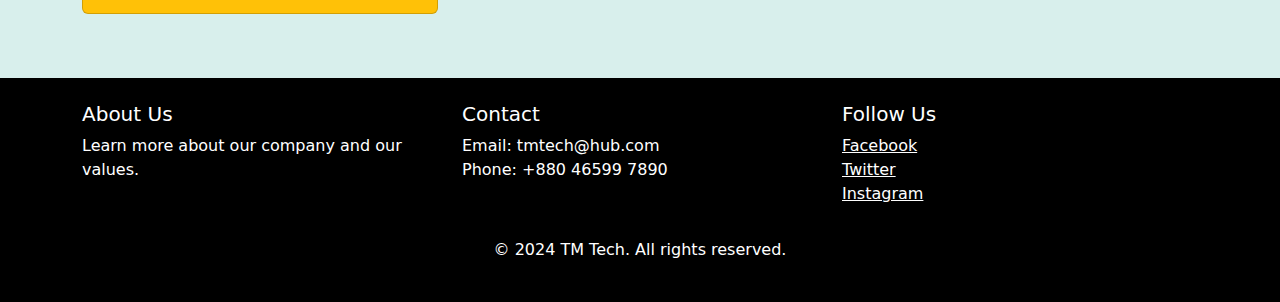
<file: product.html>
<!DOCTYPE html>
<html lang="en">
<head>
    <meta charset="UTF-8">
    <meta name="viewport" content="width=device-width, initial-scale=1.0">
    <title>TM Tech</title>
    <link rel="stylesheet" href="css/bootstrap/bootstrap-5.3.3-dist/css/bootstrap.min.css">
    <link rel="stylesheet" href="style.css">
</head>
<body class="bgback">
  <nav class="navbar navbar-expand-lg navcolor text-white fixed-top ">
      <div class="container-fluid">
        <a class="navbar-brand" href="#"><img class="logo" src="img/logo.png" alt=""></a>
        <button class="navbar-toggler" type="button" data-bs-toggle="collapse" data-bs-target="#navbarSupportedContent" aria-controls="navbarSupportedContent" aria-expanded="false" aria-label="Toggle navigation">
          <span class="navbar-toggler-icon"></span>
        </button>
        <div class="collapse navbar-collapse" id="navbarSupportedContent">
          <ul class="navbar-nav ms-auto me-3 mb-2 mb-lg-0 ">
            <li class="nav-item text-white">
              <a class="nav-link active text-white navfont" aria-current="page" href="index.html">Home</a>
            </li>
            <li class="nav-item">
              <a class="nav-link text-white navfont" href="product.html">Tech Products</a>
            </li>
            <li class="nav-item dropdown">
              <a class="nav-link text-white navfont" href="gadget accessories.html">Gadget Accessories</a>
            </li>
            <li class="nav-item">
              <a class="nav-link text-white navfont" href="form.html">Register</a>
            </li>
            <li class="nav-item">
              <a class="nav-link text-white navfont" href="loging.html">Login</a>
            </li>
          </ul>
          <form class="d-flex" role="search">
            <input class="form-control me-2" type="search" placeholder="Your Choices" aria-label="Search">
            <button class="btn btn-outline-primary navfont" type="submit">Search</button>
          </form>
        </div>
      </div>
    </nav>

<!-- NAvigation Bar End -->
<div class="container mt-3">
     
 <section class="row bg">
     <marquee behavior="" direction="right"><h2 class="text-center my-5">Beat the rush: order now, get it by Black Friday!</h2></marquee>
 <div class="col-4">
     <div class="card mb-3 bg-warning" style="max-width: 540px;">
             <img src="img/cpu.webp" class="img-fluid rounded-start" alt="...">
             <div class="card-body">
               <h5 class="card-title text-center">AMD Ryzen 5 5600GT Budget Desktop PC</h5>
               <p class="card-text">Key Features <br>
                Model: AMD Ryzen 5 5600GT Desktop PC <br>
                AMD Ryzen 5 5600GT AM4 Processor with Radeon Graphics <br>
                MSI A520M-A PRO AM4 AMD ATX MOTHERBOARD <br>
                Team T-Force Vulcan Z 8GB DDR4 3200MHz CL16 Gaming RAM <br>
                MiPhi MP300G3 256GB M.2 PCIe Gen3 NVMe SSD</p>
               <p class="card-text"><small class="text-body-secondary"><b>Price:	28,404৳</b></small></p>
             </div>
 </div>
 </div>
 
 <div class="col-4">
     <div class="card mb-3 bg-warning" style="max-width: 540px;">
             <img src="img/rog.jpg" class="img-fluid rounded-start" alt="...">
             <div class="card-body">
               <h5 class="card-title text-center">ASUS ROG Strix G15 G513RM Ryzen 7 6800H RTX 3060 6GB Graphics 15.6" FHD Gaming Laptop</h5>
               <p class="card-text">Key Features <br>
                MPN: HF134W <br>
                Model: ROG Strix G15 G513RM <br>
                Processor: AMD Ryzen 7 6800H (16M Cache, 3.2 GHz up to 4.7 GHz) <br>
                RAM: 16GB DDR5 4800MHz Storage: 512GB SSD <br>
                Graphics: NVIDIA RTX 3060 6GB GDDR6 <br>
                Features: Backlit keyboard, Type-C</p>
               <p class="card-text"><small class="text-body-secondary"><b>Price:	To be announced</b></small></p>
             </div>
 </div>
 </div>
 
 <div class="col-4">
     <div class="card mb-3 bg-warning" style="max-width: 540px;">
             <img src="img/fire-hd-10-01-500x500.webp" class="img-fluid rounded-start" alt="...">
             <div class="card-body">
               <h5 class="card-title text-center">Amazon Fire HD 10 13th Gen Octa-Core 10.1" FHD Tablet with Alexa</h5>
               <p class="card-text">Key Features <br>
                Model: Fire HD 10 <br>
                Display: 10.1" touchscreen 1080p full HD <br>
                CPU: Octa-core 2.0 GHz <br>
                RAM: 3GB, Storage: 32GB <br>
                Battery: Up to 13 hours Battery Life</p>
               <p class="card-text"><small class="text-body-secondary"><b>Price:	22,500৳</b></small></p>
             </div>
 </div>
 </div>

 <div class="col-4">
  <div class="card mb-3 bg-warning" style="max-width: 540px;">
          <img src="img/projec.jpg" class="img-fluid rounded-start" alt="...">
          <div class="card-body">
            <h5 class="card-title text-center">Xiaomi Wanbo T2 Max 150 Lumens Smart Android Portable LED Projector</h5>
            <p class="card-text">Key Features <br>
              Model: Wanbo T2 Max <br>
              Display Resolution: 1080p (1920 x 1080) <br>
              Light Output (lumens): 150 ANSI Lumens <br>
              Projection Distance: 1.5 to 3 Meters <br>
              3W x 2 Speaker</p>
            <p class="card-text"><small class="text-body-secondary"><b>Price:	16,990৳</b></small></p>
          </div>
</div>
</div>

<div class="col-4">
  <div class="card mb-3 bg-warning" style="max-width: 540px;">
          <img src="img/ACtioi.webp" class="img-fluid rounded-start" alt="...">
          <div class="card-body">
            <h5 class="card-title text-center">
              DJI Osmo Action 3 Standard Combo Action Camera</h5>
            <p class="card-text">Key Features <br>
              Model: Osmo Action 3 Standard Combo <br>
              Image Sensor: 1/1.7-inch CMOS <br>
              Number of Microphones: 3 <br>
              Max Photo Resolution, 4000×3000 <br>
              Supported SD Cards: microSD (up to 256 GB)</p>
            <p class="card-text"><small class="text-body-secondary"><b>Price:	32,499৳</b></small></p>
          </div>
</div>
</div>

<div class="col-4">
  <div class="card mb-3 bg-warning" style="max-width: 540px;">
          <img src="img/MM.webp" class="img-fluid rounded-start" alt="...">
          <div class="card-body">
            <h5 class="card-title text-center">Dell S2722DGM 27 inch 165Hz QHD Curved Gaming Monitor</h5>
            <p class="card-text">Key Features <br>
              Model: S2722DGM <br>
              Resolution: QHD (2560x1440) <br>
              Display: VA, 165Hz, 1ms GTG MPRT <br>
              Ports: 2x HDMI, 1x DP, Headphone Out <br>
              Features: Free Sync, Flicker Free, low blue light</p>
            <p class="card-text"><small class="text-body-secondary"><b>Price	61,500৳</b></small></p>
          </div>
</div>
</div>
</section>
</div>
<!-- make a footer -->
<footer class="bg-black text-white py-4 mt-5">
  <div class="container">
      <div class="row">
          <div class="col-md-4">
              <h5>About Us</h5>
              <p>Learn more about our company and our values.</p>
          </div>
          <div class="col-md-4">
              <h5>Contact</h5>
              <ul class="list-unstyled">
                  <li>Email: tmtech@hub.com</li>
                  <li>Phone: +880 46599 7890</li>
              </ul>
          </div>
          <div class="col-md-4">
              <h5>Follow Us</h5>
              <ul class="list-unstyled">
                  <li><a href="#" class="text-white">Facebook</a></li>
                  <li><a href="#" class="text-white">Twitter</a></li>
                  <li><a href="#" class="text-white">Instagram</a></li>
              </ul>
          </div>
      </div>
      <div class="text-center mt-3">
          <p>&copy; 2024 TM Tech. All rights reserved.</p>
      </div>
  </div>
</footer>

  <script src="css/bootstrap/bootstrap-5.3.3-dist/js/bootstrap.bundle.min.js"></script>
</body>
</html>
</file>
<file: style.css>
.logo{
    height: 80px;
    width: 80;
}

.bgback{
    background-color: rgba(85, 184, 175, 0.233);
}

.navcolor{
    background-color: black;
}

.navfont{
    font-size: 16px;
    font-weight: 700;
}

.myhover a:hover{
    color:red !important;
}

.carousel-item img {
    width: 100%;
    height: 600px; /* Adjust the height as needed */
    background-position: cover; /* Ensures images fill the space without distortion */
  }
</file>
<file: forget.css>
/* Center the form on the page */
  .reset-container {
    display: flex;
    align-items: center;
    justify-content: center;
    height: 100vh;
    background-color: rgba(67, 134, 125, 0.034);
  }
  
  /* Card styles */
  .reset-card {
    padding: 2rem;
    width: 100%;
    max-width: 400px;
    box-shadow: 0 4px 8px rgba(0, 0, 0, 0.1);
    border-radius: 8px;
    background: white;
  }
  
  .reset-card h3 {
    margin-bottom: 1rem;
    font-size: 1.5rem;
  }
</file>
<file: login.css>
<!-- Bootstrap CSS login -->
 
body {
          background-color: #54948bd5;
      }

     

      .login-container {
          margin-top: 150px;
      }

      .card {
          border: none;
          border-radius: 10px;
          box-shadow: 0px 4px 20px rgba(0, 0, 0, 0.1);
      }

      .card-header {
          background-color: #007bff;
          color: white;
          text-align: center;
          font-size: 1.5rem;
          padding: 20px;
          border-top-left-radius: 10px;
          border-top-right-radius: 10px;
      }

      .card-body {
          padding: 2rem;
      }

      .form-group input {
          border-radius: 0.25rem;
          box-shadow: none;
      }

      .form-group label {
          font-weight: bold;
      }

      .btn-custom {
          background-color: #007bff;
          color: white;
          width: 100%;
          padding: 10px;
          font-size: 1.1rem;
          border-radius: 0.25rem;
      }

      .btn-custom:hover {
          background-color: #0056b3;
      }

      .text-center a {
          color: #007bff;
      }

      .text-center a:hover {
          text-decoration: none;
      }



       /* Center the form on the page */
.reset-container {
  display: flex;
  align-items: center;
  justify-content: center;
  height: 100vh;
  background-color: rgba(67, 134, 125, 0.034);
}

/* Card styles */
.reset-card {
  padding: 2rem;
  width: 100%;
  max-width: 400px;
  box-shadow: 0 4px 8px rgba(0, 0, 0, 0.1);
  border-radius: 8px;
  background: white;
}

.reset-card h3 {
  margin-bottom: 1rem;
  font-size: 1.5rem;
}
</file>
